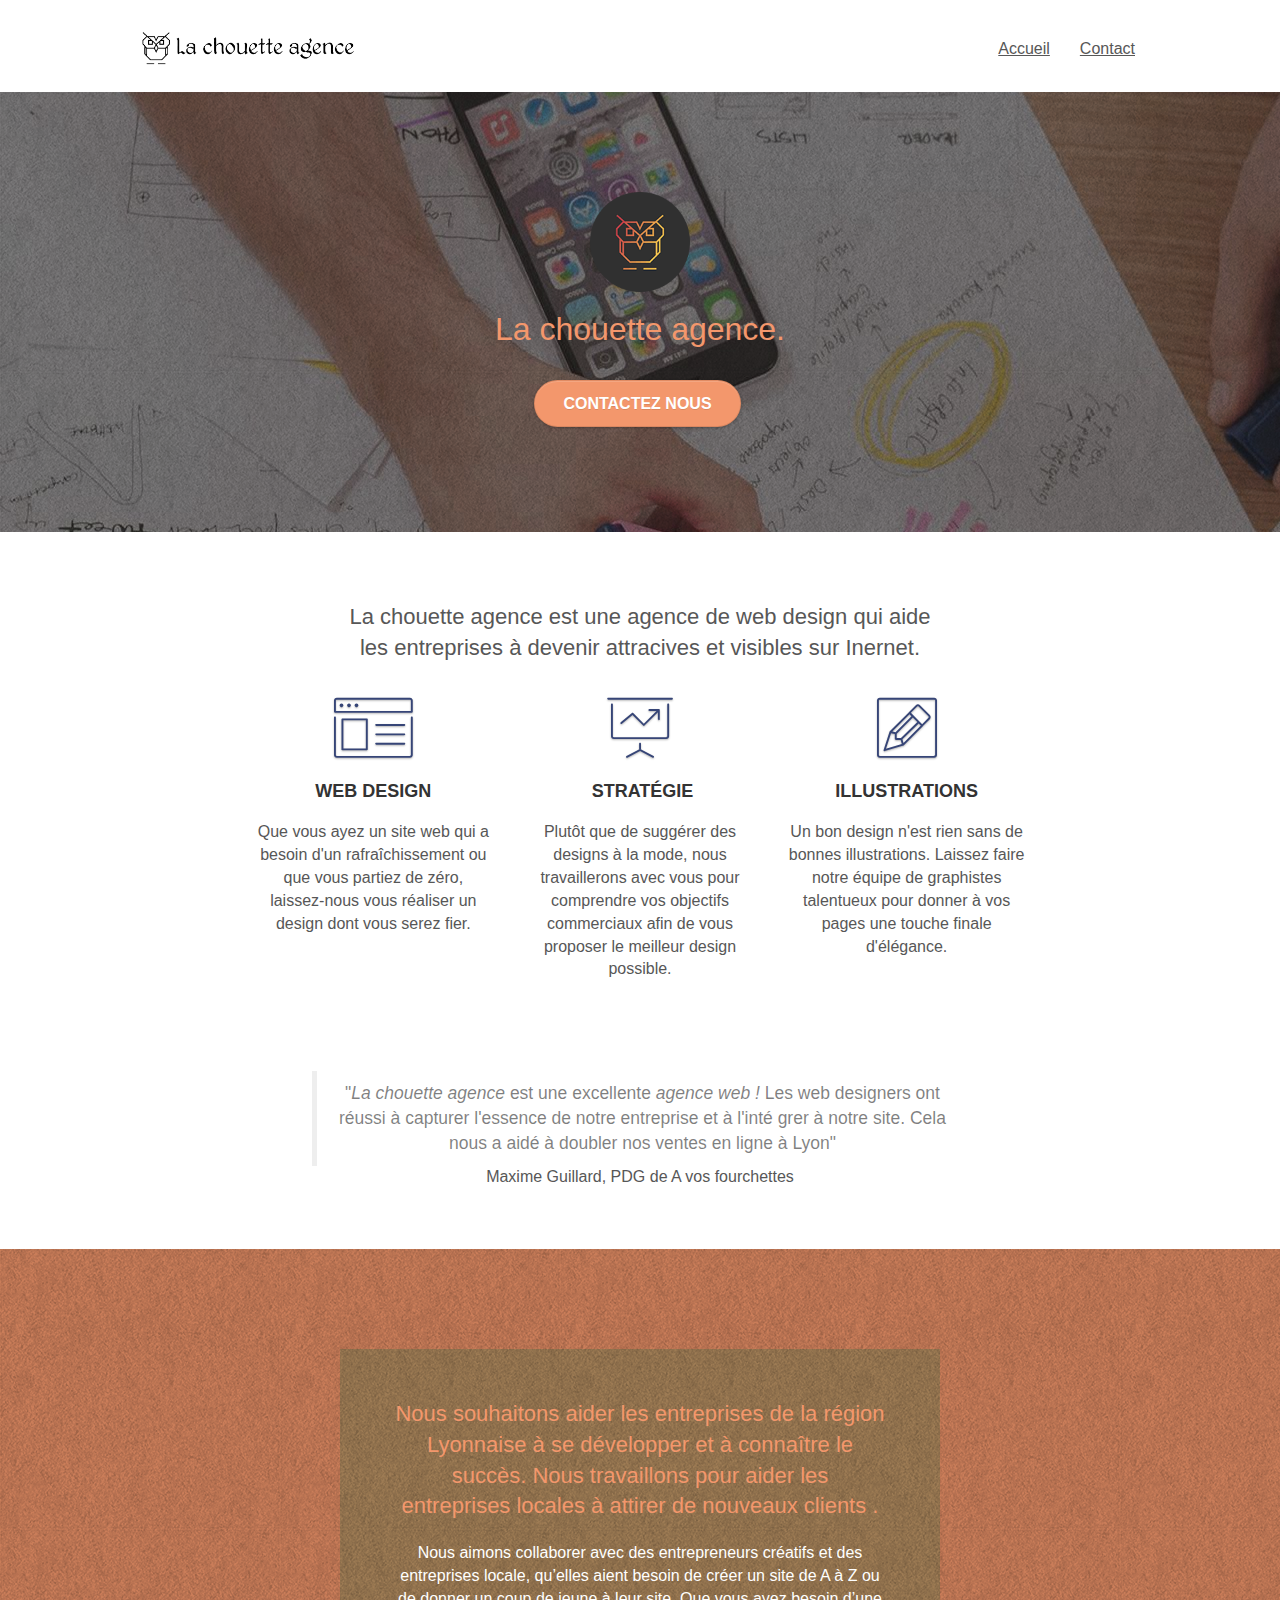
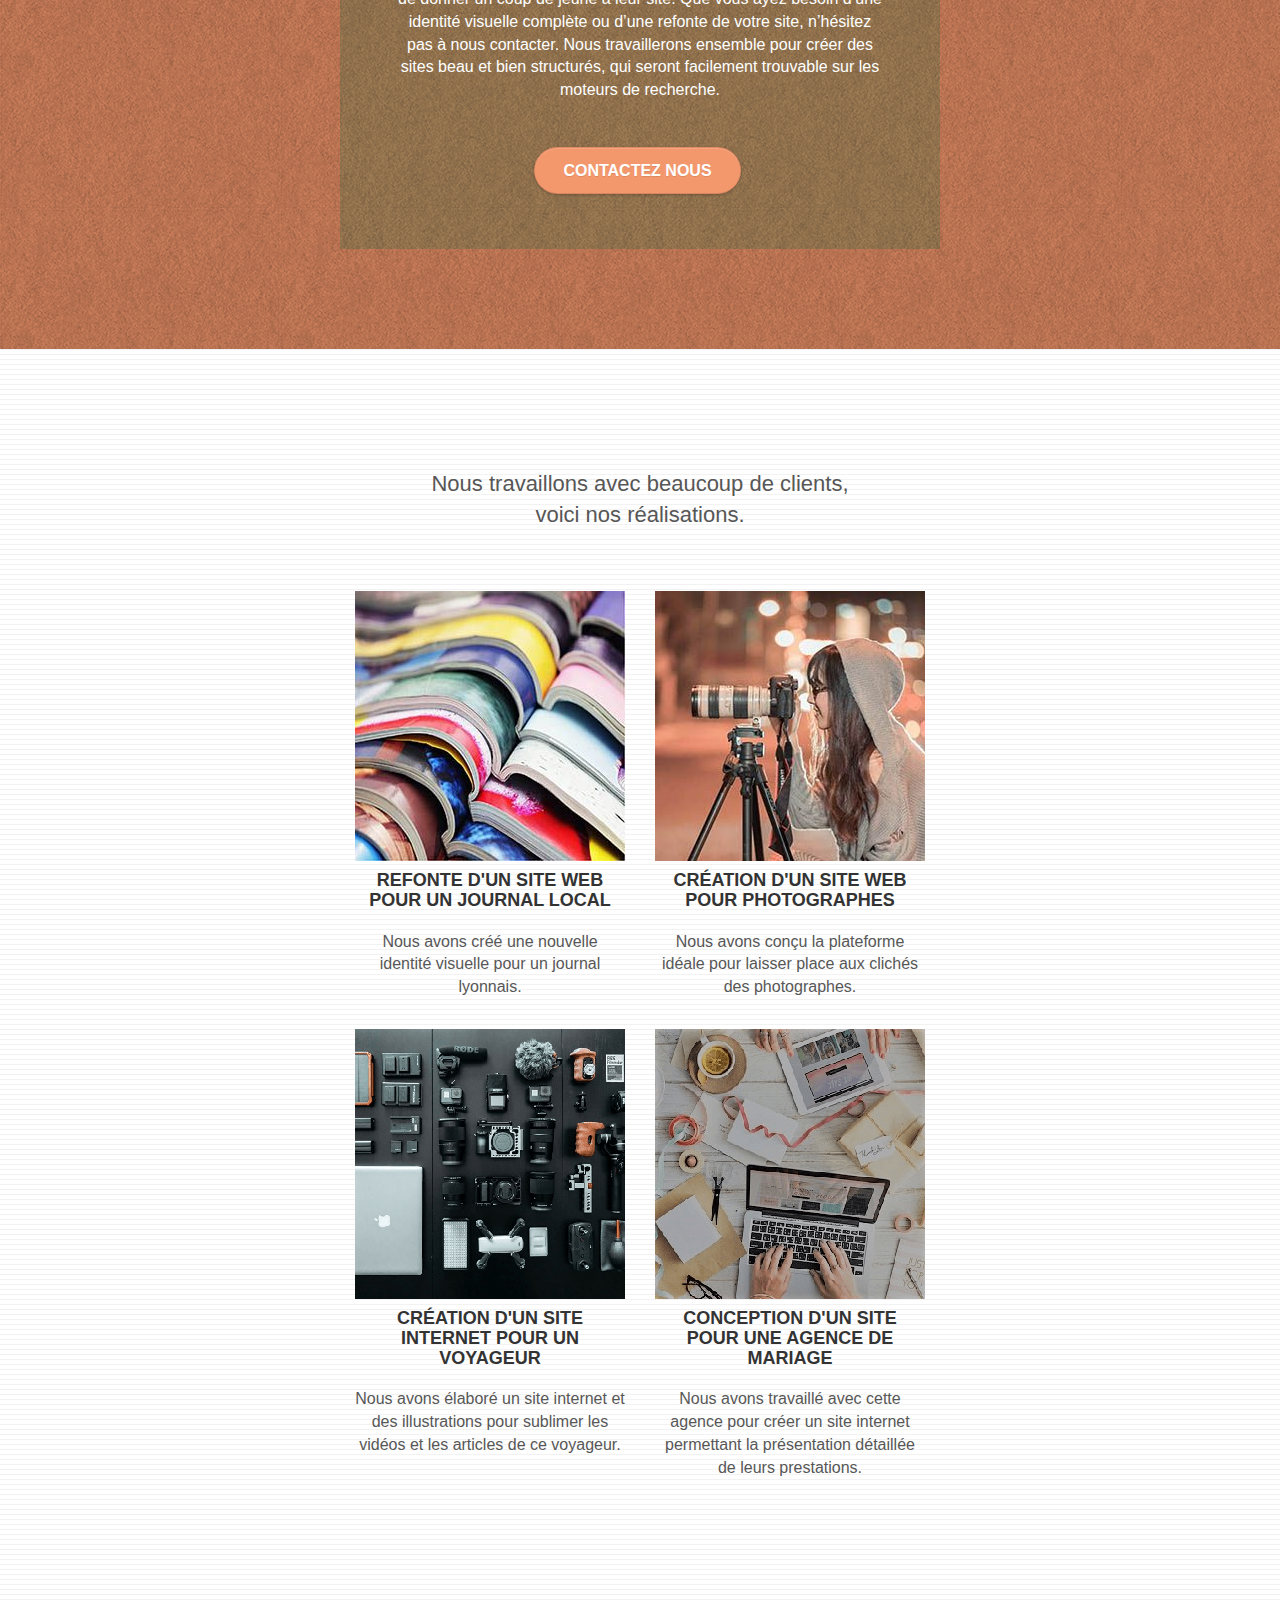
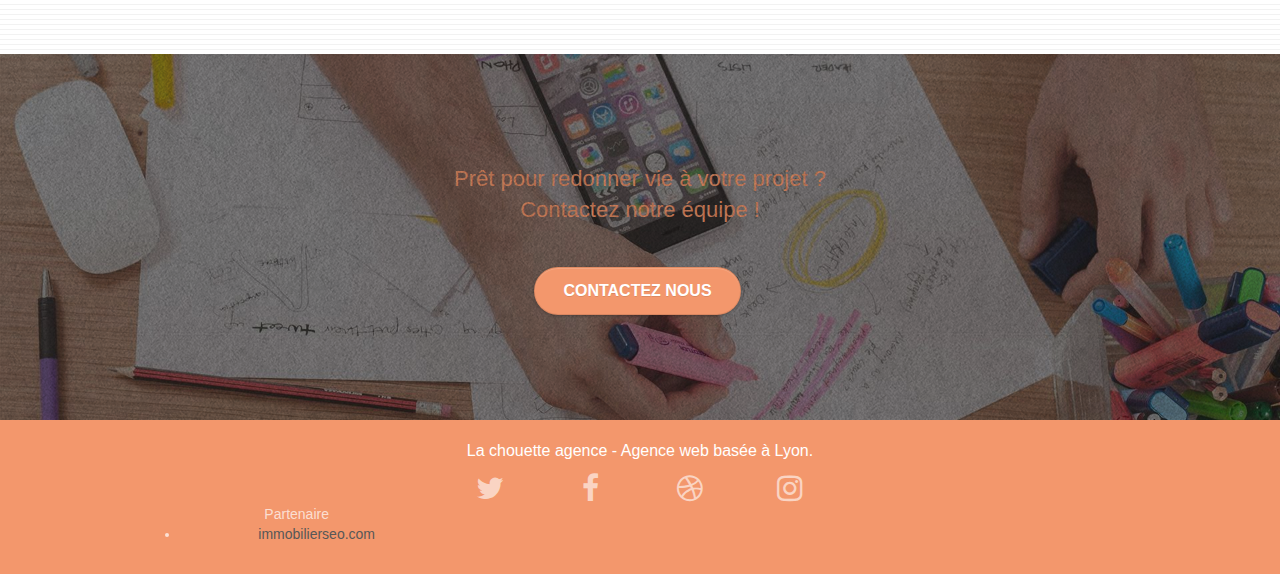
<file: index.html>
<!doctype html>
<html lang="fr">
	<head>
		<meta charset="utf-8">
		<meta name="keywords" content="agence design lyon, agence design, web design, refonte site , site web, site internet, ">
		<meta name="description" content="La chouette agence est une agence de designers lyonnaise pour la création de sites responsives et sites mobiles ou de mise à jour de design.">
		<meta name="viewport" content="width=device-width, initial-scale=1.0, viewport-fit=cover">
		<link rel="shortcut icon" type="image/png" href="favicon.jpg">
		
		<link rel="stylesheet" type="text/css" href="./css/bootstrap.css">
		<link rel="stylesheet" type="text/css" href="style.css">
		<link rel="stylesheet" type="text/css" href="./css/font-awesome.css">
		<link rel="stylesheet" type="text/css" href="./css/et-line.css">	

		<title>La chouette agence - entreprise de web design</title>

	</head>

	<body>
		
		<header class="bloc bgc-white l-bloc " id="bloc-0">
			<div class="container bloc-sm">
				<nav class="navbar row">
					<div class="navbar-header">				
						<a class="navbar-brand" href="index.html"><img src="img/la-chouette-agence.png" alt="lyon web design logo agence web meilleure agence" height="40" /></a>				
						<button id="nav-toggle" type="button" class="ui-navbar-toggle navbar-toggle" data-toggle="collapse" data-target=".navbar-1">
							<span class="sr-only">Toggle navigation</span><span class="icon-bar"></span><span class="icon-bar"></span><span class="icon-bar"></span>
						</button>
					</div>
					<div class="collapse navbar-collapse navbar-1 special-dropdown-nav">
						<ul class="site-navigation nav navbar-nav">
							<li>
								<a href="index.html" class="underline">Accueil</a>
							</li>					
							<li>
								<a href="Contact.html" class="underline">Contact </a>
							</li>
						</ul>
					</div>
				</nav>
			</div>
		</header>

		<main class="page-container">
			<section class="bloc bgc-dark-slate-blue bg-banniere d-bloc bg-t-edge bloc-bg-texture texture-paper b-parallax" id="bloc-1-hero">
				<div class="container bloc-lg">
					<div class="row tight-width-whitespace">
						<div class="col-sm-12">
							<img src="img/logo.png" class="center-block image-resize-mode" width="100" alt="La chouette agence, agence web lyon, création logo lyon" />
							<h1 class="text-center hero-bloc-text tc-white ">
								La chouette agence.
							</h1>
							<div class="text-center">
								<a href="Contact.html" class="btn btn-lg btn-clean btn-rd cta-hero btn-atomic-tangerine" id="cta-hero" title="posez nous vos questions">Contactez nous</a>
							</div>
						</div>
					</div>
				</div>
			</section>
			
			<section class="bloc bgc-white l-bloc" id="bloc-2-services">
				<div class="container bloc-md">
					<div class="row">
						<div class="col-sm-12 text-center">
							<h2>
								La chouette agence est une agence de web design qui aide<br> les entreprises à devenir attracives et visibles sur Inernet.
							</h2>
						</div>
					</div>
					<div class="row voffset-lg med-width-whitespace">
						<div class="col-sm-4">
							<div class="text-center">
								<span class="et-icon-browser sm-shadow icon-dark-slate-blue icons icon-lg"></span>
							</div>
							<h3 class="mg-md text-center">
								Web design
							</h3>
							<p class="text-center ">
								Que vous ayez un site web qui a besoin d'un rafraîchissement ou que vous partiez de zéro, laissez-nous vous réaliser un design dont vous serez fier.
							</p>
						</div>
						<div class="col-sm-4">
							<div class="text-center">
								<span class="et-icon-presentation sm-shadow icon-dark-slate-blue icons icon-lg"></span>
							</div>
							<h3 class="mg-md text-center">
								&nbsp;Stratégie
							</h3>
							<p class="text-center ">
								Plutôt que de suggérer des designs à la mode, nous travaillerons avec vous pour comprendre vos objectifs commerciaux afin de vous proposer le meilleur design possible.<br>
							</p>
						</div>
						<div class="col-sm-4">
							<div class="text-center">
								<span class="et-icon-edit sm-shadow icon-dark-slate-blue icons icon-lg"></span>
							</div>
							<h3 class="mg-md text-center">
								Illustrations
							</h3>
							<p class="text-center ">
								Un bon design n'est rien sans de bonnes illustrations. Laissez faire notre équipe de graphistes talentueux pour donner à vos pages une touche finale d'élégance.
							</p>
						</div>
					</div>
					<div class="row voffset-lg voffset">
						<div class="col-xs-12 col-md-8 col-md-offset-2 text-center">
							<div class="blocknote">
								<blockquote>
									"<em>La chouette agence</em> 
									est une excellente 
									<em>agence web !</em> 
									Les web designers ont réussi à capturer l'essence de notre entreprise et à l'inté grer à notre site. Cela nous a aidé à doubler nos ventes en ligne à Lyon"
								</blockquote>
								<p>
									Maxime Guillard, PDG de A vos fourchettes
								</p>
							</div>
						</div>
					</div>
				</div>
			</section>
			
			<section class="bloc tc-white bgc-atomic-tangerine bg-presentation d-bloc bloc-bg-texture texture-paper b-parallax" id="bloc-3-what-i-do">
				<div class="container bloc-lg">
					<div class="row tight-width-whitespace black-background">
						<div class="col-sm-12">
							<h2 class="mg-md text-center tc-white">
								Nous souhaitons aider les entreprises de la région Lyonnaise à se développer et à connaître le succès. Nous travaillons pour aider les entreprises locales à attirer de nouveaux clients .<br>
							</h2>
							<p class="text-center white">
								Nous aimons collaborer avec des entrepreneurs créatifs et des entreprises locale, qu’elles aient besoin de créer un site de A à Z ou de donner un coup de jeune à leur site. Que vous ayez besoin d’une identité visuelle complète ou d’une refonte de votre site, n’hésitez pas à nous contacter. Nous travaillerons ensemble pour créer des sites beau et bien structurés, qui seront facilement trouvable sur les moteurs de recherche.
								 <br><br><a href="Contact.html" class="btn btn-lg btn-clean btn-rd cta-hero btn-atomic-tangerine" id="cta-hero" title="posez nous vos questions">Contactez nous</a>
							</p>
						</div>
					</div>
				</div>
			</section>
			
			<section class="bloc bgc-white bg-lines-h2-bg bg-repeat l-bloc" id="bloc-4-portfolio">
				<div class="container bloc-lg">
					<div class="row">
						<div class="col-sm-12 text-center">
							<h2>
								Nous travaillons avec beaucoup de clients,<br> voici nos réalisations.
							</h2>
						</div>
					</div>
					<div class="row tight-width-whitespace portfolio-row">
						<article class="col-sm-6">
							<a href="#" data-lightbox="img/1-compressor.jpg" data-gallery-id="gallery-1" data-caption="Refonte d'un site web pour un journal local" data-frame="snapshot-lb"><img src="img/1-little.jpg" alt="lyon web design logo agence web meilleure agence et refonte site web journal" class="img-responsive portfolio-thumb" /></a>
							<h3 class="mg-md text-center">
								Refonte d'un site web pour un journal local
							</h3>
							<p class="text-center">
								Nous avons créé une nouvelle identité visuelle pour un journal lyonnais.
							</p>
						</article>
						<article class="col-sm-6">
							<a href="#" data-lightbox="img/2.jpg" data-gallery-id="gallery-1" data-caption="Création d'un site web pour photographes" data-frame="snapshot-lb"><img src="img/2-little.jpg" class="img-responsive portfolio-thumb" alt="Création d'un site web pour photographes" /></a>
							<h3 class="mg-md text-center">
								Création d'un site web pour photographes
							</h3>
							<p class="text-center">
								Nous avons conçu la plateforme idéale pour laisser place aux clichés des photographes.
							</p>
						</article>
						<article class="col-sm-6">
							<a href="#" data-lightbox="img/3-compressor.jpg" data-gallery-id="gallery-1" data-caption="Création d'un site internet pour un voyageur" data-frame="snapshot-lb"><img src="img/3-little.jpg" class="img-responsive portfolio-thumb" alt="Création d'un site web pour voyageur"/></a>
							<h3 class="mg-md text-center">
								Création d'un site internet pour un voyageur
							</h3>
							<p class="text-center">
								Nous avons élaboré un site internet et des illustrations pour sublimer les vidéos et les articles de ce voyageur.
							</p>
						</article>
						<article class="col-sm-6">
							<a href="#" data-lightbox="img/4-compressor.jpg" data-gallery-id="gallery-1" data-caption="Conception d'un site pour une agence de mariage" data-frame="snapshot-lb"><img src="img/4-little.png" class="img-responsive portfolio-thumb" alt="Création d'un site web pour agence de mariage" /></a>
							<h3 class="mg-md text-center">
								Conception d'un site pour une agence de mariage
							</h3>
							<p class="text-center">
								Nous avons travaillé avec cette agence pour créer un site internet permettant la présentation détaillée de leurs prestations.
							</p>
						</article>
					</div>
				</div>
			</section>
			
			<section class="bloc bgc-dark-slate-blue bg-banniere d-bloc bloc-bg-texture texture-paper" id="bloc-5-cta">
				<div class="container bloc-lg">
					<div class="row">
						<h2 class="mg-md text-center tc-white">
							Prêt pour redonner vie à votre projet ?<br>Contactez notre équipe !
						</h2>
						<div class="col-sm-12 text-center">
							<a href="Contact.html" class="btn btn-atomic-tangerine btn-clean btn-rd btn-lg cta-hero" title="posez nous vos questions">Contactez nous</a>
						</div>
					</div>
				</div>
			</section>
		</main>

		<footer class="bloc bgc-atomic-tangerine d-bloc" id="bloc-8">
			<div class="container bloc-sm">
				<div class="row">
					<div class="col-sm-12">
						<p class="text-center white">
							La chouette agence - Agence web basée à Lyon.<br>
						</p>
						<div class="row row-no-gutters social text-center">
							<div class="col-sm-3">							
								<a class="social" href="https://twitter.com/home"><span class="fa fa-twitter icon-md" title="notre twitter"></span></a>
							</div>
							<div class="col-sm-3">
								<a class="social" href="https://www.facebook.com/LaChouetteAgence/"><span class="fa fa-facebook icon-md" title="notre facebook"></span></a>
							</div>
							<div class="col-sm-3">
								<a class="social" href="https://dribbble.com"><span class="fa fa-dribbble icon-md" title="notre dribbble"></span></a>
							</div>
							<div class="col-sm-3">
								<a class="social" href="https://www.instagram.com/lachouetteagence/"><span class="fa fa-instagram icon-md" title="notre instagram"></span></a>
							</div>						
						</div>
						<div class="row text-center">
							<div class="col-sm-4 ">
								Partenaire
								<ul>										
									<li><a href="immobilierseo.com">immobilierseo.com</a></li>
								</ul>	
							</div>
						</div>
					</div>
				</div>
			</div>
		</footer>

		<script src="./js/jquery-2.1.0.js"></script>
		<script src="./js/bootstrap.js"></script>
		<script src="./js/blocs.js"></script>
		<script src="./js/jquery.touchSwipe.js" defer></script>	
	
	</body>
</html>
</file>
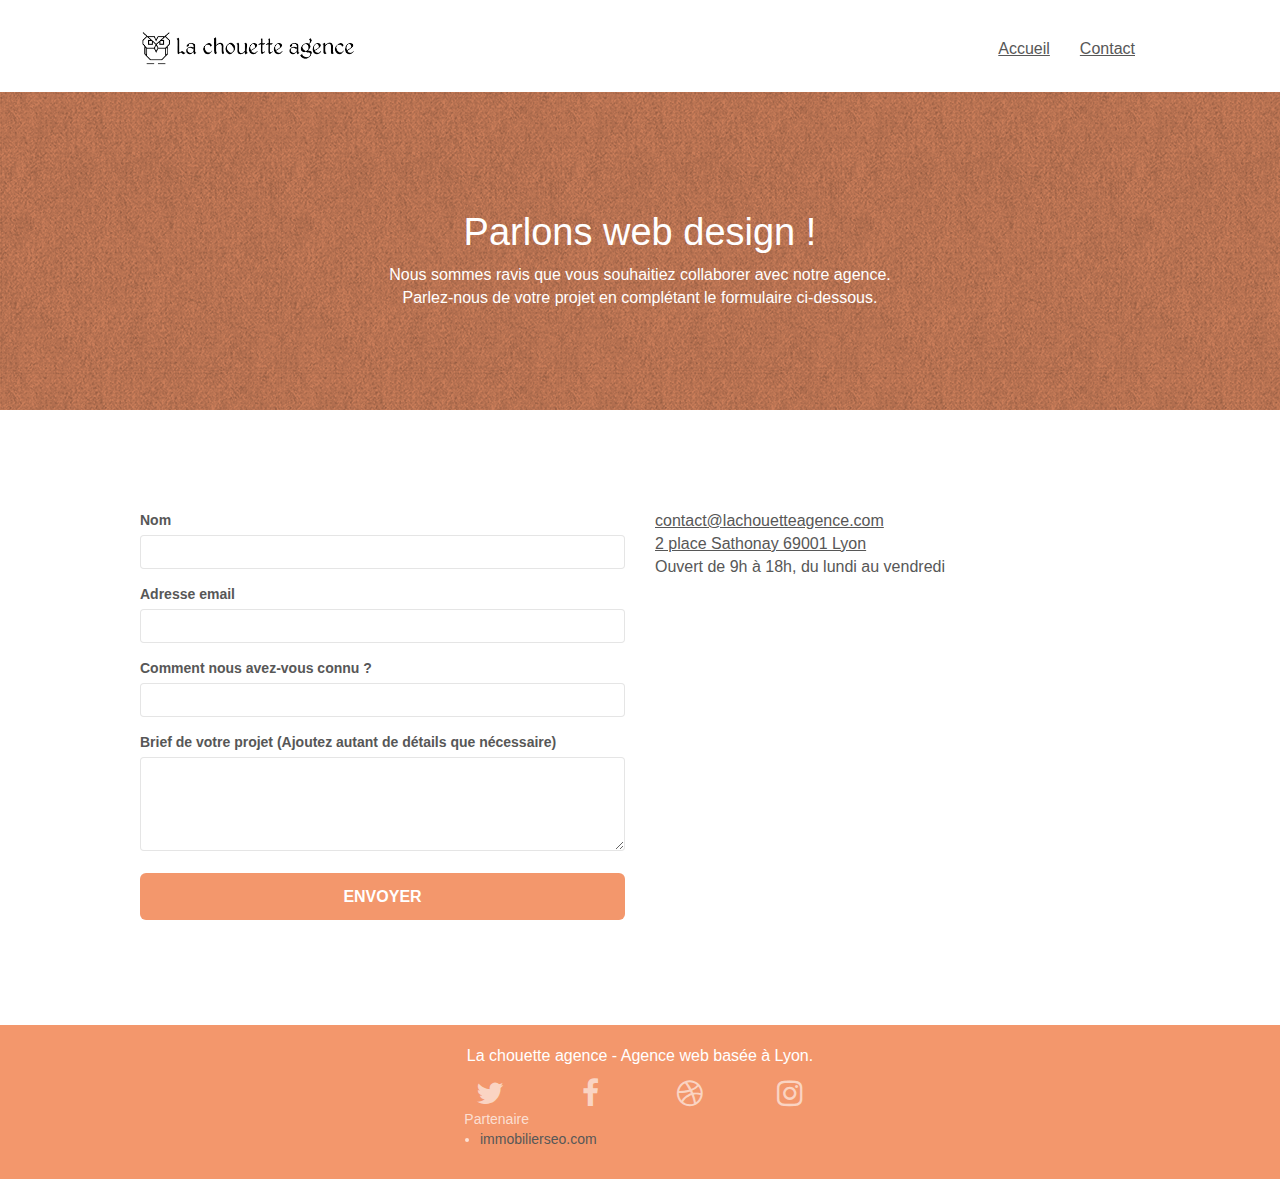
<file: Contact.html>
<!doctype html>
<html lang="fr">
	<head>
		<meta charset="utf-8">
		<meta name="keywords" content="">
		<meta name="description" content="">
		<meta name="viewport" content="width=device-width, initial-scale=1.0, viewport-fit=cover">
		<link rel="shortcut icon" type="image/png" href="favicon.jpg">
		
		<link rel="stylesheet" type="text/css" href="./css/bootstrap.css">
		<link rel="stylesheet" type="text/css" href="style.css">
		<link rel="stylesheet" type="text/css" href="./css/font-awesome.css">
		<link rel="stylesheet" type="text/css" href="./css/et-line.css">
		
		<title>Contact</title>

	</head>

	<body>
		
		<header class="bloc bgc-white l-bloc " id="bloc-0">
			<div class="container bloc-sm">
				<nav class="navbar row">
					<div class="navbar-header">
						<a class="navbar-brand" href="index.html"><img src="img/la-chouette-agence.png" alt="lyon web design logo agence web meilleure agence" height="40" /></a>
						<button id="nav-toggle" type="button" class="ui-navbar-toggle navbar-toggle" data-toggle="collapse" data-target=".navbar-1">
							<span class="sr-only">Toggle navigation</span><span class="icon-bar"></span><span class="icon-bar"></span><span class="icon-bar"></span>
						</button>
					</div>
					<div class="collapse navbar-collapse navbar-1 special-dropdown-nav">
						<ul class="site-navigation nav navbar-nav">
							<li>
								<a href="index.html"class="underline">Accueil</a>
							</li>						
							<li>
								<a href="Contact.html"class="underline">Contact </a>
							</li>
						</ul>
					</div>
				</nav>
			</div>
		</header>

		<main class="page-container">	
			
			<div class="bloc bg-dots-bg bg-repeat bgc-atomic-tangerine d-bloc bloc-bg-texture texture-paper" id="bloc-6">
				<div class="container bloc-lg">
					<div class="row">
						<div class="col-sm-12">
							<h1 class="text-center hero-bloc-text white">
								Parlons web design !
							</h1>
							<p class="text-center mg-lg white tight-width-whitespace">
								Nous sommes ravis que vous souhaitiez collaborer avec notre agence.<br>
								Parlez-nous de votre projet en complétant le formulaire ci-dessous.
							</p>
						</div>
					</div>
				</div>
			</div>
			
			<div class="bloc bgc-white l-bloc" id="bloc-7">
				<div class="container bloc-lg">
					<div class="row">
						<div class="col-sm-6">
							<form id="form_1" novalidate success-msg="Your message has been sent." fail-msg="Sorry it seems that our mail server is not responding, Sorry for the inconvenience!">
								<div class="form-group">
									<label>
										Nom
									</label>
									<input id="name" class="form-control" required />
								</div>
								<div class="form-group">
									<label>
										Adresse email
									</label>
									<input id="email" class="form-control" type="email" required />
								</div>
								<div class="form-group">
									<label>
										Comment nous avez-vous connu ?
									</label>
									<input class="form-control" type="email" required id="input_504" />
								</div>
								<div class="form-group">
									<label>
										Brief de votre projet (Ajoutez autant de détails que nécessaire)<br>
									</label><textarea id="message" class="form-control" rows="4" cols="50" required></textarea>
								</div> 
								<button class="bloc-button btn btn-lg btn-block cta-hero btn-atomic-tangerine" type="submit">
									Envoyer
								</button>
							</form>
						</div>
						<div class="col-sm-6">
							<p>
								<a class="underline" href="contact@lachouetteagence.com" title="posez nous votre question par e-mail">contact@lachouetteagence.com</a><br>
								<a class="underline" href="https://www.google.fr/maps/place/2+Place+Sathonay,+69001+Lyon/" target="_blank" title="situez nous sur google maps"> 2 place Sathonay 69001 Lyon</a>
								<br>Ouvert de 9h à 18h, du lundi au vendredi<br>
							</p>
						</div>						
						
					</div>
				</div>
			</div>
			
			<a class="bloc-button btn btn-d scrollToTop" onclick="scrollToTarget('1')"><span class="fa fa-chevron-up"></span></a>

		</main>

		<footer class="bloc bgc-atomic-tangerine d-bloc" id="bloc-8">
			<div class="container bloc-sm">
				<div class="row">
					<div class="col-sm-12">
						<p class="text-center white">
							La chouette agence - Agence web basée à Lyon.<br>
						</p>
						<div class="row row-no-gutters social">
							<div class="col-sm-3">
								<div class="text-center">
									<a class="social" href="index.html"><span class="fa fa-twitter icon-md"title="notre twitter"></span></a>
								</div>
							</div>
							<div class="col-sm-3">
								<div class="text-center">
									<a class="social" href="index.html"><span class="fa fa-facebook icon-md"title="notre facebook"></span></a>
								</div>
							</div>
							<div class="col-sm-3">
								<div class="text-center">
									<a class="social" href="index.html"><span class="fa fa-dribbble icon-md"title="notre dribbble"></span></a>
								</div>
							</div>
							<div class="col-sm-3">
								<div class="text-center">
									<a class="social" href="index.html"><span class="fa fa-instagram icon-md" title="notre instagram"></span></a>
								</div>
							</div>
							<div class="row text-center">
								<div class="col-sm-4 ">
									Partenaire
									<ul>										
										<li><a href="immobilierseo.com">immobilierseo.com</a></li>
									</ul>	
							</div>
						</div>
					</div>
				</div>
			</div>
		</footer>

	</body>

	<script src="./js/jquery-2.1.0.js"></script>
	<script src="./js/bootstrap.js"></script>
	<script src="./js/blocs.js"></script>
	<script src="./js/jqBootstrapValidation.js"></script>
	<script src="./js/formHandler.js"></script>

</html>
</file>
<file: style.css>
body {
    margin: 0;
    padding: 0;
    background:#FFF;
    overflow-x: hidden;
    -webkit-font-smoothing: antialiased;
    -moz-osx-font-smoothing: grayscale;
}

a,button {
    transition: all .3s ease-in-out;
    outline: none!important;
}

a:hover {
    text-decoration: none;
    cursor: pointer;
}

.bloc {
    width: 100%;
    clear: both;
    background: 50% 50% no-repeat;
    padding: 0 50px;
    -webkit-background-size: cover;
    -moz-background-size: cover;
    -o-background-size: cover;
    background-size: cover;
    position: relative;
}

.bloc .container {
    padding-left: 0;
    padding-right: 0;
}

.bloc-lg {
    padding: 100px 50px;
}

.bloc-md {
    padding: 50px;
}

.bloc-sm {
    padding: 20px 50px;
}

.bg-center,
.bg-l-edge,
.bg-r-edge,
.bg-t-edge,
.bg-b-edge,
.bg-tl-edge,
.bg-bl-edge,
.bg-tr-edge,
.bg-br-edge,
.bg-repeat {
    -webkit-background-size: auto!important;
    -moz-background-size: auto!important;
    -o-background-size: auto!important;
    background-size: auto!important;
}

.bg-repeat {
    background: repeat;
}

.bg-t-edge {
    background: top no-repeat;
}

.bloc-bg-texture::before {
    content: "";
    background-size: 2px 2px;
    position: absolute;
    top: 0;
    bottom: 0;
    left: 0;
    right: 0;
}

.texture-paper::before {
    background: url("img/texture-paper.png");
    background-size: 280px 280px;
}

.b-parallax {
    background-attachment: fixed;
}

.d-bloc {
    color: rgba(255, 255, 255, .7);
}

.d-bloc button:hover {
    color: rgba(255, 255, 255, .9);
}

.d-bloc .icon-round,
.d-bloc .icon-square,
.d-bloc .icon-rounded,
.d-bloc .icon-semi-rounded-a,
.d-bloc .icon-semi-rounded-b {
    border-color: rgba(255, 255, 255, .9);
}

.d-bloc .divider-h span {
    border-color: rgba(255, 255, 255, .2);
}

.d-bloc .a-btn,
.d-bloc .navbar a,
.d-bloc .navbar-brand,
.d-bloc a .icon-sm,
.d-bloc a .icon-md,
.d-bloc a .icon-lg,
.d-bloc a .icon-xl,
.d-bloc h1 a,
.d-bloc h2 a,
.d-bloc h3 a,
.d-bloc p a {
    color: rgba(255, 255, 255, 0.6);
}

.d-bloc .a-btn:hover,
.d-bloc .navbar a:hover,
.d-bloc .navbar-brand:hover,
.d-bloc a:hover .icon-sm,
.d-bloc a:hover .icon-md,
.d-bloc a:hover .icon-lg,
.d-bloc a:hover .icon-xl,
.d-bloc h1 a:hover,
.d-bloc h2 a:hover,
.d-bloc h3 a:hover,
.d-bloc p a:hover {
    color: rgba(255, 255, 255, 1);
}

.d-bloc .navbar-toggle .icon-bar {
    background: rgba(255, 255, 255, 1);
}

.d-bloc .btn-wire,
.d-bloc .btn-wire:hover {
    color: rgba(255, 255, 255, 1);
    border-color: rgba(255, 255, 255, 1);
}

.d-bloc .panel {
    color: rgba(0, 0, 0, .5);
}

.d-bloc .panel button:hover {
    color: rgba(0, 0, 0, .7);
}

.d-bloc .panel icon {
    border-color: rgba(0, 0, 0, .7);
}

.d-bloc .panel .divider-h span {
    border-color: rgba(0, 0, 0, .1);
}

.d-bloc .panel .a-btn {
    color: rgba(0, 0, 0, .6);
}

.d-bloc .panel .a-btn:hover {
    color: rgba(0, 0, 0, 1);
}

.d-bloc .panel .btn-wire,
.d-bloc .panel .btn-wire:hover {
    color: rgba(0, 0, 0, .7);
    border-color: rgba(0, 0, 0, .3);
}

.d-bloc .panel,
.l-bloc {
    color: rgba(0, 0, 0, .5);
}

.d-bloc .panel button:hover,
.l-bloc button:hover {
    color: rgba(0, 0, 0, .7);
}

.l-bloc .icon-round,
.l-bloc .icon-square,
.l-bloc .icon-rounded,
.l-bloc .icon-semi-rounded-a,
.l-bloc .icon-semi-rounded-b {
    border-color: rgba(0, 0, 0, .7);
}

.d-bloc .panel .divider-h span,
.l-bloc .divider-h span {
    border-color: rgba(0, 0, 0, .1);
}

.d-bloc .panel .a-btn,
.l-bloc .a-btn,
.l-bloc .navbar a,
.l-bloc .navbar-brand,
.l-bloc a .icon-sm,
.l-bloc a .icon-md,
.l-bloc a .icon-lg,
.l-bloc a .icon-xl,
.l-bloc h1 a,
.l-bloc h2 a,
.l-bloc h3 a,
.l-bloc p a {
    color: rgba(0, 0, 0, .6);
}

.d-bloc .panel .a-btn:hover,
.l-bloc .a-btn:hover,
.l-bloc .navbar a:hover,
.l-bloc .navbar-brand:hover,
.l-bloc a:hover .icon-sm,
.l-bloc a:hover .icon-md,
.l-bloc a:hover .icon-lg,
.l-bloc a:hover .icon-xl,
.l-bloc h1 a:hover,
.l-bloc h2 a:hover,
.l-bloc h3 a:hover,
.l-bloc p a:hover {
    color: rgba(0, 0, 0, 1);
}

.l-bloc .navbar-toggle .icon-bar {
    color: rgba(0, 0, 0, .6);
}

.d-bloc .panel .btn-wire,
.d-bloc .panel .btn-wire:hover,
.l-bloc .btn-wire,
.l-bloc .btn-wire:hover {
    color: rgba(0, 0, 0, .7);
    border-color: rgba(0, 0, 0, .3);
}

.voffset {
    margin-top: 30px;
}

.voffset-lg {
    margin-top: 80px;
}

.row-no-gutters {
    margin-right: 0;
    margin-left: 0;
}

.row.row-no-gutters > [class^="col-"],
.row.row-no-gutters > [class*=" col-"] {
    padding-right: 0;
    padding-left: 0;
}

#bloc-1-hero h1 {
    font-size: 32px;
}

.navbar {
    margin-bottom: 0;
    z-index: 1;
}

.navbar-brand {
    height: auto;
    padding: 3px 15px;
    font-size: 25px;
    font-weight: normal;
    font-weight: 600;
    line-height: 44px;
}

.navbar-brand img {
    max-height: 200px;
    margin: 0 5px 0 0;
    display: inline;
}

.navbar-brand img[src$=svg] {
    min-width: 100px;
}

.nav-center .navbar-brand img {
    margin: 0;
}

.navbar .nav {
    padding-top: 2px;
    margin-right: -16px;
    float: right;
    z-index: 1;
}

.nav > li {
    float: left;
    margin-top: 4px;
    font-size: 16px;
}

.navbar-nav .open .dropdown-menu > li > a {
    text-align: inherit;
}

.nav > li a:hover,
.nav > li a:focus {
    background: transparent;
}

.navbar-toggle {
    margin: 10px 10px 0 0;
    border: 0px;
}

.navbar-toggle:hover {
    background: transparent!important;
}

.navbar-toggle .icon-bar {
    background-color: rgba(0, 0, 0, .5);
    width: 26px;
}

.nav-invert .navbar .nav {
    float: left;
}

.nav-invert .navbar-header,
.nav-invert .navbar-brand {
    float: right;
    position: relative;
    z-index: 2;
}

@media (min-width: 768px) {
    .site-navigation {
        position: absolute;
        top: 50%;
        right: 20px;
        transform: translate(0, -50%);
        -webkit-transform: translateY(-50%);
    }
    .nav > li .dropdown-menu a,
    .nav > li .dropdown-menu a:hover {
        color: #484848;
    }
    .nav-invert .site-navigation {
        left: 0;
        right: 0;
    }
    .nav-center {
        text-align: center;
    }
    .nav-center .navbar-header {
        width: 100%;
    }
    .nav-center .navbar-header,
    .nav-center .navbar-brand,
    .nav-center .nav > li {
        float: none;
        display: inline-block;
    }
    .nav-center .site-navigation {
        position: relative;
        width: 100%;
        right: 0;
        margin-right: 0px;
        margin-top: 20px;
    }
    .nav-center.mini-nav .navbar-toggle {
        float: none;
        margin: 10px auto 0;
    }
}

.nav > li > .dropdown a {
    background: none!important;
    display: block;
    padding: 14px 15px;
}

nav .caret {
    margin: 0 5px;
}

.dropdown-menu .dropdown-menu {
    top: -8px;
    left: 100%;
}

.dropdown-menu .dropmenu-flow-right {
    top: 100%;
    left: 0;
    margin-left: -1px;
    border-top-left-radius: 0;
    border-top-right-radius: 0;
}

.dropdown-menu .dropdown span {
    border: 4px solid black;
    border-top-color: transparent;
    border-right-color: transparent;
    border-bottom-color: transparent;
    margin: 6px -5px 0 0!important;
    float: right;
}

.mg-md {
    margin-top: 10px;
    margin-bottom: 20px;
}

.mg-lg {
    margin-top: 10px;
    margin-bottom: 40px;
}

.btn {
    margin: 0 5px 5px 0;
}

.btn.pull-right {
    margin: 0 0 5px 5px;
}

.btn-d,
.btn-d:hover,
.btn-d:focus {
    color: #FFF;
    background: rgba(0, 0, 0, .3);
}

button {
    outline: none!important;
}

.btn-rd {
    border-radius: 40px;
}

.btn-clean {
    border: 1px solid rgba(0, 0, 0, .08);
    border-bottom-color: rgba(0, 0, 0, .1);
    text-shadow: 0 1px 0 rgba(0, 0, 1, .1);
    box-shadow: 0 1px 3px rgba(0, 0, 1, .25), inset 0 1px 0 0 rgba(255, 255, 255, .15);
}

.icon-md {
    font-size: 30px!important;
}

.icon-lg {
    font-size: 60px!important;
}

.sm-shadow {
    text-shadow: 0 1px 2px rgba(0, 0, 0, .3);
}

.panel-sq,
.panel-sq .panel-heading,
.panel-sq .panel-footer {
    border-radius: 0;
}

.panel-rd {
    border-radius: 30px;
}

.panel-rd .panel-heading {
    border-radius: 29px 29px 0 0;
}

.panel-rd .panel-footer {
    border-radius: 0 0 29px 29px;
}

.form-control {
    border-color: rgba(0, 0, 0, .1);
    box-shadow: none;
}

.scrollToTop {
    width: 40px;
    height: 40px;
    position: fixed;
    bottom: 20px;
    right: 20px;
    opacity: 0;
    z-index: 500;
    transition: all .3s ease-in-out;
}

.scrollToTop span {
    margin-top: 6px;
}

.showScrollTop {
    font-size: 16px;
    opacity: 1;
}

a[data-lightbox] {
    position: relative;
    display: block;
    text-align: center;
}

a[data-lightbox]:hover::before {
    content: "+";
    font-family: "HelveticaNeue-Light", "Helvetica Neue Light", "Helvetica Neue", Helvetica, Arial;
    font-size: 32px;
    width: 50px;
    height: 50px;
    margin-left: -25px;
    border-radius: 50%;
    background: rgba(0, 0, 0, .6);
    color: #FFF;
    font-weight: 100;
    z-index: 1;
    position: absolute;
    top: 50%;
    transform: translateY(-50%);
    -webkit-transform: translateY(-50%);
}

a[data-lightbox]:hover img {
    opacity: 0.6;
    -webkit-animation-fill-mode: none;
    animation-fill-mode: none;
}

#lightbox-modal {
    display: flex;
    align-items: center;
}

#lightbox-modal .modal-dialog {
    width: 90%;
    max-width: 900px;
    margin: 0 auto 0;
}

#lightbox-modal .modal-dialog img {
    max-height: 90vh;
    margin: 0 auto;
}

.lightbox-caption {
    padding: 20px;
    color: #FFF;
    background: rgba(0, 0, 0, .5);
    position: absolute;
    left: 15px;
    right: 15px;
    bottom: 5px;
}

.close-lightbox {
    color: #FFF;
    font-size: 30px;
    position: absolute;
    top: 20px;
    right: 20px;
    z-index: 20;
    background: rgba(0, 0, 0, .5);
    border: none;
    line-height: 30px;
    padding: 0 9px 5px;
    opacity: 0.3;
}

.close-lightbox:hover,
.next-lightbox:hover,
.prev-lightbox:hover {
    opacity: 1.0;
    color: #FFF;
}

.next-lightbox,
.prev-lightbox {
    font-size: 20px;
    color: rgba(255, 255, 255, .9);
    background: rgba(0, 0, 0, .5);
    transition: all .2s ease-in-out;
    position: absolute;
    top: 45%;
    z-index: 1;
    opacity: 0.4;
}

.next-lightbox {
    padding: 6px 8px 1px 13px;
    right: 25px;
}

.prev-lightbox {
    padding: 6px 13px 1px 10px;
    left: 25px;
}

.snapshot-lb .modal-body {
    padding-bottom: 45px;
}

.snapshot-lb .lightbox-caption {
    padding: 0;
    color: rgba(0, 0, 0, .5);
    background: none;
}

h1,
h2,
h3,
p,
label,
.btn,
a {
    font-family: "helvetica";
    color: #575757!important;
}

.container {
    max-width: 1000px;
}

.hero-bloc-text {
    font-size: 38px;
}

.hero-bloc-text-sub {
    font-size: 36px;
}

.statement-bloc-text {
    line-height: 26px;
    font-style: italic;
    font-size: 20px;
    text-align: center;
    font-weight: lighter;
    max-width: 520px;
    margin: auto auto auto auto;
}

p {
    font-size: 16px;
}

.tight-width-whitespace {
    max-width: 600px;
    margin: auto auto auto auto;
}

.cta-hero {
    margin-top: 22px;
    color: #FFFFFF!important;
    text-transform: uppercase;
    padding: 12px 28px 12px 28px;
    font-size: 16px;
    font-weight: 700;
}

.social {
    max-width: 400px;
    margin: auto auto auto auto;
}

h2 {
    font-size: 22px;
    line-height: 1.4em;
}

h3 {
    font-size: 18px;
    text-transform: uppercase;
    font-weight: 700;
    color: #333333!important;
}

.med-width-whitespace {
    max-width: 800px;
    margin: auto auto auto auto;
    box-shadow: 0px 0px 0px #000000;
}

.icons {
    margin-bottom: 14px;
    margin-top: 24px;
}

.white {
    color: #FFFFFF!important;
}

.portfolio-row {
    margin-bottom: 44px;
    margin-top: 50px;
}

.avatar {
    box-shadow: 0px 4px 9px rgba(0, 0, 0, 0.3);
}

.black-background {
    background-color: rgba(165, 147, 99, 0.7);
    padding: 40px 40px 40px 40px;
}

.bold-link {
    font-weight: 900;
    text-decoration: underline!important;
}

.bgc-white {
    background-color: #FFFFFF;
}

.bgc-dark-slate-blue {
    background-color: #364577;
}

.bgc-atomic-tangerine {
    background-color: #F3976C;
}

.tc-white {
    color: #F3976C!important;
}

.btn-atomic-tangerine {
    background: #F3976C;
    color: #FFFFFF!important;
}

.btn-atomic-tangerine:hover {
    background: #c27956!important;
    color: #FFFFFF!important;
}

.ltc-white {
    color: #FFFFFF!important;
}

.ltc-white:hover {
    color: #cccccc!important;
}

.ltc-atomic-tangerine {
    color: #F3976C!important;
}

.ltc-atomic-tangerine:hover {
    color: #c27956!important;
}

.icon-dark-slate-blue {
    color: #364577!important;
    border-color: #364577!important;
}

.bg-dots-bg {
    background-image: url("img/dots-bg.png");
}

.bg-lines-h2-bg {
    background-image: url("img/lines-h2-bg.png");
}

.bg-banniere {
    background-image: url("img/la-chouette-agence-banniere-compressor.jpg");
}

.bg-presentation {
    background-image: url("img/image-de-presentation-compressor.jpg");
}

blockquote{
    margin-bottom: 0em;
}

article{
    margin-bottom: 20px;
    display: flex;
    flex-direction: column;
    text-align: center;
    justify-content: center;
}
article img{
    margin: auto;
}

.underline{
    text-decoration: underline;
}

@media (max-width: 1024px) {
    .bloc {
        padding-left: 20px;
        padding-right: 20px;
    }
    .bloc.full-width-bloc,
    .bloc-tile-2.full-width-bloc .container,
    .bloc-tile-3.full-width-bloc .container,
    .bloc-tile-4.full-width-bloc .container {
        padding-left: 0;
        padding-right: 0;
    }
}

@media (max-width: 992px) and (min-width: 768px) {
    .navbar .nav {
        max-width: 80%
    }
    .nav-center.navbar .nav {
        max-width: 100%
    }
}

@media only screen and (min-device-width: 768px) and (max-device-width: 1024px) and (orientation: landscape) {
    .b-parallax {
        background-attachment: scroll;
    }
}

@media only screen and (min-device-width: 1024px) and (max-device-width: 1366px) and (-webkit-min-device-pixel-ratio: 1.5) {
    .b-parallax {
        background-attachment: scroll;
    }
}

@media (max-width: 991px) {
    .container {
        width: 100%;
    }
    .b-parallax {
        background-attachment: scroll;
    }
    .page-container,
    #hero-bloc {
        overflow-x: hidden;
        position: relative;
    }
    .bloc {
        padding-left: constant(safe-area-inset-left);
        padding-right: constant(safe-area-inset-right);
    }
    .bloc-group,
    .bloc-group .bloc {
        display: block;
        width: 100%;
    }
    .bloc-fill-screen .fill-bloc-top-edge,
    .bloc-fill-screen .fill-bloc-bottom-edge {
        padding: 0 20px;
        padding-left: constant(safe-area-inset-left);
        padding-right: constant(safe-area-inset-right);
    }
}

@media (max-width: 767px) {
    .page-container {
        overflow-x: hidden;
        position: relative;
    }
    h1,h2,h3,p {
        padding-left: 10px!important;
        padding-right: 10px!important;
    }
    .b-parallax {
        background-attachment: scroll;
    }
    .navbar .nav {
        padding-top: 0;
        border-top: 1px solid rgba(0, 0, 0, .2);
        float: none!important;
    }
    .navbar.row {
        margin-left: 0;
        margin-right: 0;
    }
    .site-navigation {
        position: inherit;
        transform: none;
        -webkit-transform: none;
        -ms-transform: none;
    }
    .nav > li {
        margin-top: 0;
        border-bottom: 1px solid rgba(0, 0, 0, .1);
        background: rgba(0, 0, 0, .05);
        text-align: left;
        padding-left: 15px;
        width: 100%;
    }
    .nav > li:hover {
        background: rgba(0, 0, 0, .08);
    }
    .dropdown .dropdown a .caret {
        float: none;
        margin: 5px 0 0 10px!important;
        border: 4px solid black;
        border-bottom-color: transparent;
        border-right-color: transparent;
        border-left-color: transparent;
    }
    #hero-bloc .navbar .nav {
        background: rgba(0, 0, 0, .8);
    }
    #hero-bloc .navbar .nav a {
        color: rgba(255, 255, 255, .6);
    }
    .hero {
        padding: 50px 0;
    }
    .hero-nav {
        left: -1px;
        right: -1px;
    }
    .navbar-collapse {
        padding: 0;
        overflow-x: hidden;
        -webkit-box-shadow: none;
        box-shadow: none;
    }
    .navbar-brand img {
        max-height: 40px;
        width: auto;
    }
    .nav-invert .navbar-header {
        float: none;
        width: 100%;
    }
    .nav-invert .navbar-toggle {
        float: left;
        margin-left: 10px;
    }
    .bloc {
        padding-left: 0;
        padding-right: 0;
    }
    .bloc-xxl,
    .bloc-xl,
    .bloc-lg {
        padding: 40px 0;
    }
    .bloc-sm,
    .bloc-md {
        padding-left: 0;
        padding-right: 0;
    }
    .bloc-tile-2 .container,
    .bloc-tile-3 .container,
    .bloc-tile-4 .container,
    .bloc-fill-screen .fill-bloc-top-edge,
    .bloc-fill-screen .fill-bloc-bottom-edge {
        padding-left: 0;
        padding-right: 0;
    }
    .a-block {
        padding: 0 10px;
    }
    .btn-dwn {
        display: none;
    }
    .voffset {
        margin-top: 5px;
    }
    .voffset-md {
        margin-top: 20px;
    }
    .voffset-lg {
        margin-top: 30px;
    }
    form {
        padding: 5px;
    }
    .close-lightbox {
        display: inline-block;
    }
    .blocsapp-device-iphone5 {
        background-size: 216px 425px;
        padding-top: 60px;
        width: 216px;
        height: 425px;
    }
    .blocsapp-device-iphone5 img {
        width: 180px;
        height: 320px;
    }
}

@media (max-width: 400px) {
    .bloc {
        padding-left: 0;
        padding-right: 0;
    }
}

@media (max-width: 767px) {
    .bloc-mob-center-text {
        text-align: center;
    }
}
</file>
<file: css/et-line.css>
@font-face {
    font-family: et-line;
    src: url(../fonts/et-line.eot);
    src: url(../fonts/et-line.eot?#iefix) format('embedded-opentype'), url(../fonts/et-line.woff) format('woff'), url(../fonts/et-line.ttf) format('truetype'), url(../fonts/et-line.svg#et-line) format('svg');
    font-weight: 400;
    font-style: normal
}

.et-icon-adjustments,
.et-icon-alarmclock,
.et-icon-anchor,
.et-icon-aperture,
.et-icon-attachment,
.et-icon-bargraph,
.et-icon-basket,
.et-icon-beaker,
.et-icon-bike,
.et-icon-book-open,
.et-icon-briefcase,
.et-icon-browser,
.et-icon-calendar,
.et-icon-camera,
.et-icon-caution,
.et-icon-chat,
.et-icon-circle-compass,
.et-icon-clipboard,
.et-icon-clock,
.et-icon-cloud,
.et-icon-compass,
.et-icon-desktop,
.et-icon-dial,
.et-icon-document,
.et-icon-documents,
.et-icon-download,
.et-icon-dribbble,
.et-icon-edit,
.et-icon-envelope,
.et-icon-expand,
.et-icon-facebook,
.et-icon-flag,
.et-icon-focus,
.et-icon-gears,
.et-icon-genius,
.et-icon-gift,
.et-icon-global,
.et-icon-globe,
.et-icon-googleplus,
.et-icon-grid,
.et-icon-happy,
.et-icon-hazardous,
.et-icon-heart,
.et-icon-hotairballoon,
.et-icon-hourglass,
.et-icon-key,
.et-icon-laptop,
.et-icon-layers,
.et-icon-lifesaver,
.et-icon-lightbulb,
.et-icon-linegraph,
.et-icon-linkedin,
.et-icon-lock,
.et-icon-magnifying-glass,
.et-icon-map,
.et-icon-map-pin,
.et-icon-megaphone,
.et-icon-mic,
.et-icon-mobile,
.et-icon-newspaper,
.et-icon-notebook,
.et-icon-paintbrush,
.et-icon-paperclip,
.et-icon-pencil,
.et-icon-phone,
.et-icon-picture,
.et-icon-pictures,
.et-icon-piechart,
.et-icon-presentation,
.et-icon-pricetags,
.et-icon-printer,
.et-icon-profile-female,
.et-icon-profile-male,
.et-icon-puzzle,
.et-icon-quote,
.et-icon-recycle,
.et-icon-refresh,
.et-icon-ribbon,
.et-icon-rss,
.et-icon-sad,
.et-icon-scissors,
.et-icon-scope,
.et-icon-search,
.et-icon-shield,
.et-icon-speedometer,
.et-icon-strategy,
.et-icon-streetsign,
.et-icon-tablet,
.et-icon-target,
.et-icon-telescope,
.et-icon-toolbox,
.et-icon-tools,
.et-icon-tools-2,
.et-icon-trophy,
.et-icon-tumblr,
.et-icon-twitter,
.et-icon-upload,
.et-icon-video,
.et-icon-wallet,
.et-icon-wine {
    font-family: et-line;
    speak: none;
    font-style: normal;
    font-weight: 400;
    font-variant: normal;
    text-transform: none;
    line-height: 1;
    -webkit-font-smoothing: antialiased;
    -moz-osx-font-smoothing: grayscale;
    display: inline-block
}

.et-icon-mobile:before {
    content: "\e000"
}

.et-icon-laptop:before {
    content: "\e001"
}

.et-icon-desktop:before {
    content: "\e002"
}

.et-icon-tablet:before {
    content: "\e003"
}

.et-icon-phone:before {
    content: "\e004"
}

.et-icon-document:before {
    content: "\e005"
}

.et-icon-documents:before {
    content: "\e006"
}

.et-icon-search:before {
    content: "\e007"
}

.et-icon-clipboard:before {
    content: "\e008"
}

.et-icon-newspaper:before {
    content: "\e009"
}

.et-icon-notebook:before {
    content: "\e00a"
}

.et-icon-book-open:before {
    content: "\e00b"
}

.et-icon-browser:before {
    content: "\e00c"
}

.et-icon-calendar:before {
    content: "\e00d"
}

.et-icon-presentation:before {
    content: "\e00e"
}

.et-icon-picture:before {
    content: "\e00f"
}

.et-icon-pictures:before {
    content: "\e010"
}

.et-icon-video:before {
    content: "\e011"
}

.et-icon-camera:before {
    content: "\e012"
}

.et-icon-printer:before {
    content: "\e013"
}

.et-icon-toolbox:before {
    content: "\e014"
}

.et-icon-briefcase:before {
    content: "\e015"
}

.et-icon-wallet:before {
    content: "\e016"
}

.et-icon-gift:before {
    content: "\e017"
}

.et-icon-bargraph:before {
    content: "\e018"
}

.et-icon-grid:before {
    content: "\e019"
}

.et-icon-expand:before {
    content: "\e01a"
}

.et-icon-focus:before {
    content: "\e01b"
}

.et-icon-edit:before {
    content: "\e01c"
}

.et-icon-adjustments:before {
    content: "\e01d"
}

.et-icon-ribbon:before {
    content: "\e01e"
}

.et-icon-hourglass:before {
    content: "\e01f"
}

.et-icon-lock:before {
    content: "\e020"
}

.et-icon-megaphone:before {
    content: "\e021"
}

.et-icon-shield:before {
    content: "\e022"
}

.et-icon-trophy:before {
    content: "\e023"
}

.et-icon-flag:before {
    content: "\e024"
}

.et-icon-map:before {
    content: "\e025"
}

.et-icon-puzzle:before {
    content: "\e026"
}

.et-icon-basket:before {
    content: "\e027"
}

.et-icon-envelope:before {
    content: "\e028"
}

.et-icon-streetsign:before {
    content: "\e029"
}

.et-icon-telescope:before {
    content: "\e02a"
}

.et-icon-gears:before {
    content: "\e02b"
}

.et-icon-key:before {
    content: "\e02c"
}

.et-icon-paperclip:before {
    content: "\e02d"
}

.et-icon-attachment:before {
    content: "\e02e"
}

.et-icon-pricetags:before {
    content: "\e02f"
}

.et-icon-lightbulb:before {
    content: "\e030"
}

.et-icon-layers:before {
    content: "\e031"
}

.et-icon-pencil:before {
    content: "\e032"
}

.et-icon-tools:before {
    content: "\e033"
}

.et-icon-tools-2:before {
    content: "\e034"
}

.et-icon-scissors:before {
    content: "\e035"
}

.et-icon-paintbrush:before {
    content: "\e036"
}

.et-icon-magnifying-glass:before {
    content: "\e037"
}

.et-icon-circle-compass:before {
    content: "\e038"
}

.et-icon-linegraph:before {
    content: "\e039"
}

.et-icon-mic:before {
    content: "\e03a"
}

.et-icon-strategy:before {
    content: "\e03b"
}

.et-icon-beaker:before {
    content: "\e03c"
}

.et-icon-caution:before {
    content: "\e03d"
}

.et-icon-recycle:before {
    content: "\e03e"
}

.et-icon-anchor:before {
    content: "\e03f"
}

.et-icon-profile-male:before {
    content: "\e040"
}

.et-icon-profile-female:before {
    content: "\e041"
}

.et-icon-bike:before {
    content: "\e042"
}

.et-icon-wine:before {
    content: "\e043"
}

.et-icon-hotairballoon:before {
    content: "\e044"
}

.et-icon-globe:before {
    content: "\e045"
}

.et-icon-genius:before {
    content: "\e046"
}

.et-icon-map-pin:before {
    content: "\e047"
}

.et-icon-dial:before {
    content: "\e048"
}

.et-icon-chat:before {
    content: "\e049"
}

.et-icon-heart:before {
    content: "\e04a"
}

.et-icon-cloud:before {
    content: "\e04b"
}

.et-icon-upload:before {
    content: "\e04c"
}

.et-icon-download:before {
    content: "\e04d"
}

.et-icon-target:before {
    content: "\e04e"
}

.et-icon-hazardous:before {
    content: "\e04f"
}

.et-icon-piechart:before {
    content: "\e050"
}

.et-icon-speedometer:before {
    content: "\e051"
}

.et-icon-global:before {
    content: "\e052"
}

.et-icon-compass:before {
    content: "\e053"
}

.et-icon-lifesaver:before {
    content: "\e054"
}

.et-icon-clock:before {
    content: "\e055"
}

.et-icon-aperture:before {
    content: "\e056"
}

.et-icon-quote:before {
    content: "\e057"
}

.et-icon-scope:before {
    content: "\e058"
}

.et-icon-alarmclock:before {
    content: "\e059"
}

.et-icon-refresh:before {
    content: "\e05a"
}

.et-icon-happy:before {
    content: "\e05b"
}

.et-icon-sad:before {
    content: "\e05c"
}

.et-icon-facebook:before {
    content: "\e05d"
}

.et-icon-twitter:before {
    content: "\e05e"
}

.et-icon-googleplus:before {
    content: "\e05f"
}

.et-icon-rss:before {
    content: "\e060"
}

.et-icon-tumblr:before {
    content: "\e061"
}

.et-icon-linkedin:before {
    content: "\e062"
}

.et-icon-dribbble:before {
    content: "\e063"
}
</file>
